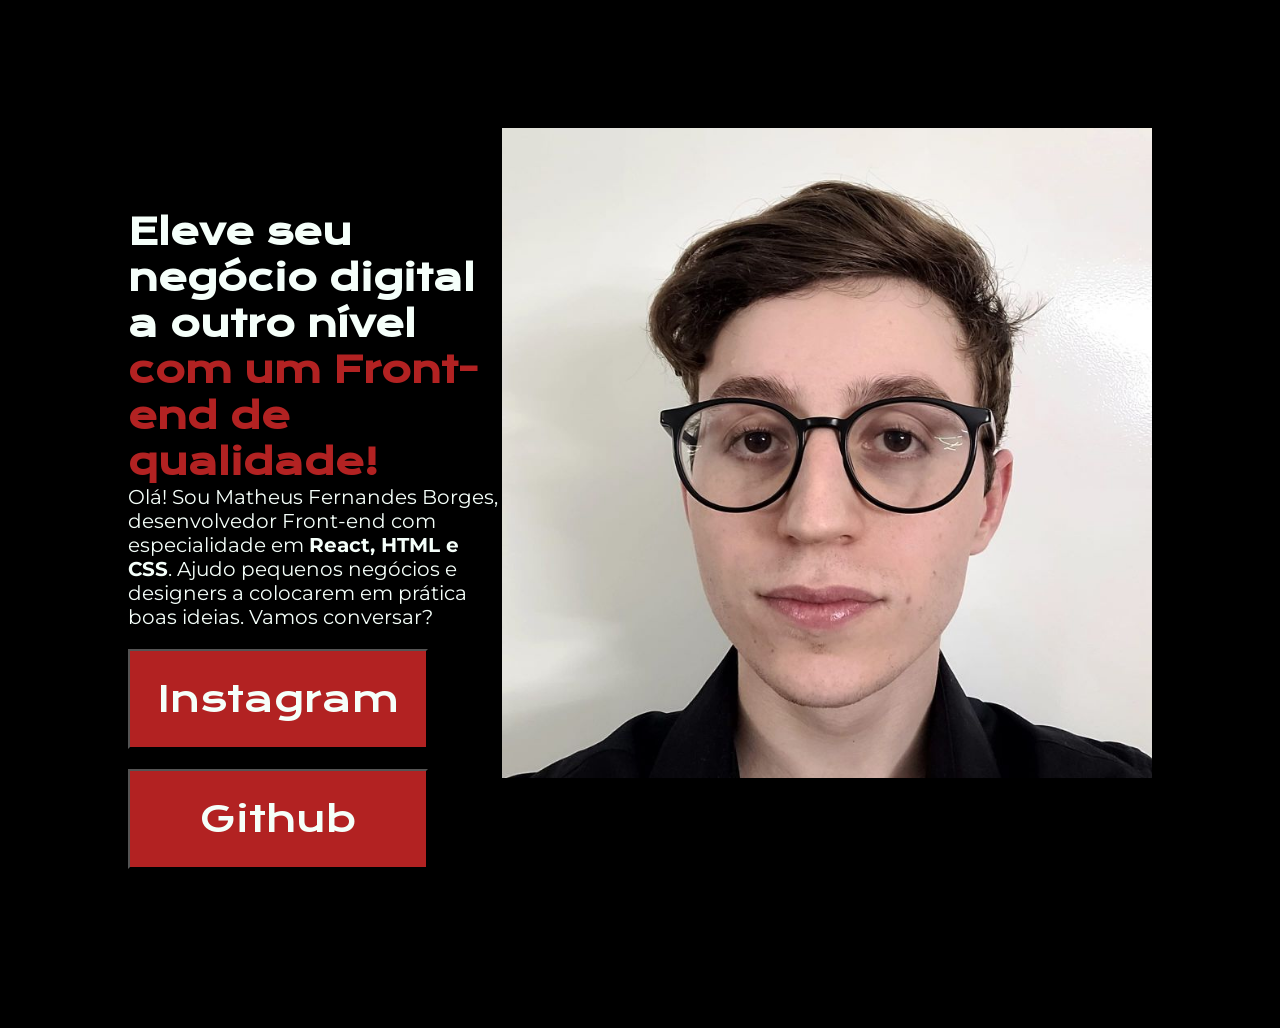
<file: index.html>
<!DOCTYPE html>
<html lang="pt-br">
<head>
    <meta charset="UTF-8">
    <meta name="viewport" content="width=device-width, initial-scale=1.0">
    <title>Portfólio</title>
    <link rel="stylesheet" href ="style.css">
</head>
<body>
    <header></header>
    <main class="apresentacao">
        <section class="apresentacao_conteudo">
            <h1 class="apresentacao_conteudo_titulo">
                Eleve seu negócio digital a outro nível<strong class="titulo-destaque"> com um Front-end de qualidade!
            </strong></h1>
            <p class="apresentacao_conteudo_texto">
                Olá! Sou Matheus Fernandes Borges, desenvolvedor Front-end com especialidade em <strong> React, HTML e CSS</strong>. 
                Ajudo pequenos negócios e designers a colocarem em prática boas ideias. Vamos conversar?</p>
            <a href = "https://instagram.com/matheusferb"><button class="botao-tamanho">Instagram</button></a>
            <a href = "https://github.com/matheusferb"><button class="botao-tamanho">Github</button></a>
        </section>
            <img src = "foto curriculo2.jpg" class="imagem-tamanho" alt="Matheus olhando pra frente">
    </main>
    <footer></footer>
</body>
</html>
</file>
<file: style.css>
@import url('https://fonts.googleapis.com/css2?family=Krona+One&family=Montserrat:ital,wght@0,100..900;1,100..900&display=swap');

* {
    margin:0;
    padding:0;
}

body{
    height: 100vh;
    box-sizing: border-box;
    background-color: #000000;
    color: #F5FFFA;
}
.titulo-destaque{
    color: #B22222;
}
.apresentacao{
    margin: 10%;
    display: flex;
    align-items: center;
    justify-content: space-between;
}

.apresentacao_conteudo {
    width: 617px;
    height: 488px;
}
.apresentacao_conteudo_titulo {
    font-size: 36px;
    font-family: "Krona One", sans-serif;
}
.apresentacao_conteudo_texto {
    font-size : 20px;
    font-family:"Montserrat", sans-serif;   
}
.imagem-tamanho{
    width: 650px;
    height: auto;
}
.botao-tamanho{
    font-size: 36px;
    font-family: "Krona One", sans-serif;
    width:300px;
    height: 100px;
    margin-top: 20px;
    background-color: #B22222;
    color: #F5FFFA;
}
</file>
